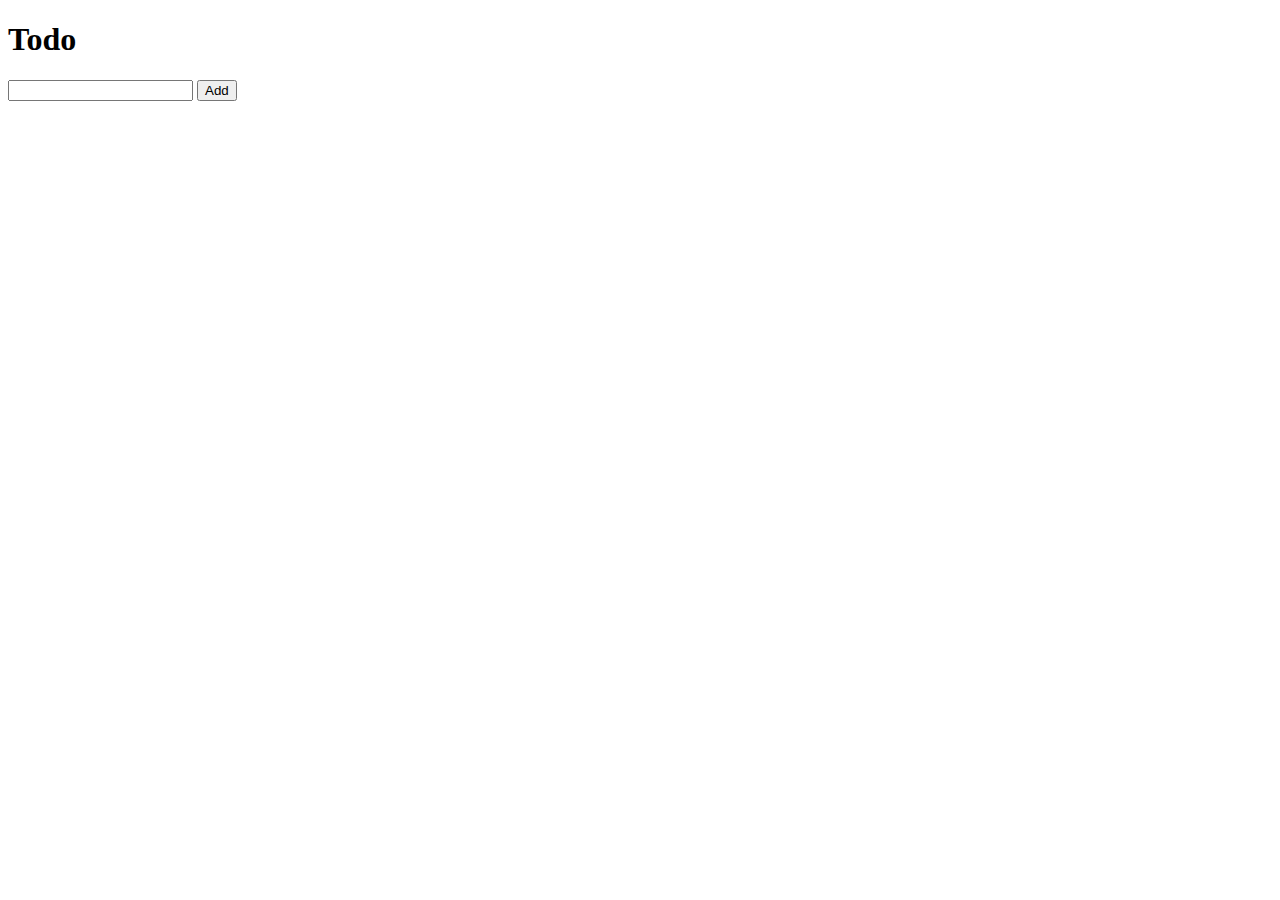
<file: 09-object/index.html>
<!DOCTYPE html>
<html lang="en">
  <head>
    <meta charset="UTF-8" />
    <meta http-equiv="X-UA-Compatible" content="IE=edge" />
    <meta name="viewport" content="width=device-width, initial-scale=1.0" />
    <title>Document</title>

    <script src="todo.js" defer></script>
    <!-- <script src="script.js" defer></script> -->
  </head>
  <body>
    <form id="form-todo">
      <h1>Todo</h1>
      <input type="text" id="input-todo" />
      <button type="submit">Add</button>
    </form>

    <div id="list-todo">
      <!-- dibiarkan kosong -->
      <!-- nanti diisi oleh JS -->
    </div>
  </body>
</html>
</file>
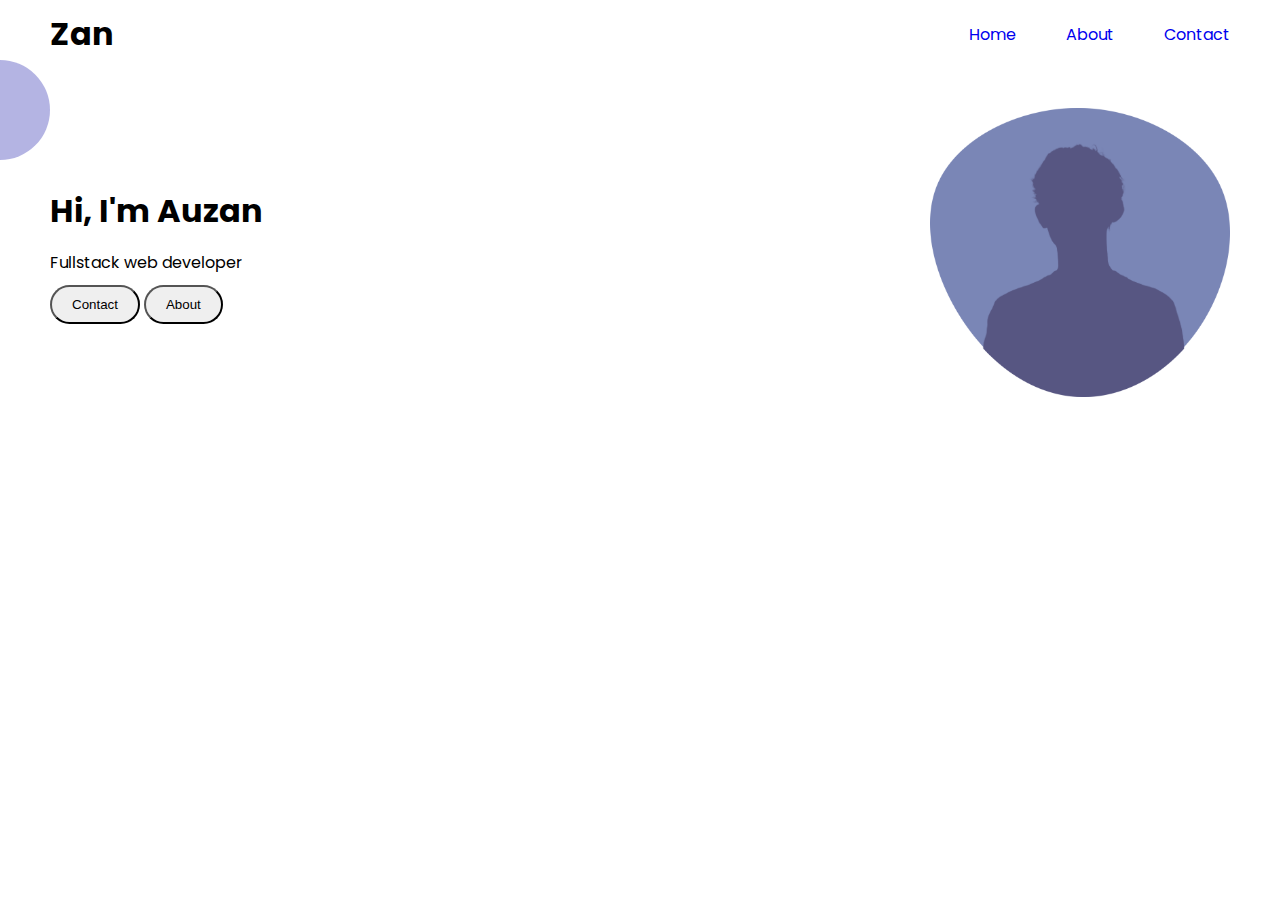
<file: 03-css/personal-web/index.html>
<!DOCTYPE html>
<html lang="en">
<head>
  <meta charset="UTF-8">
  <meta http-equiv="X-UA-Compatible" content="IE=edge">
  <meta name="viewport" content="width=device-width, initial-scale=1.0">
  <title>Document</title>

  <link rel="stylesheet" href="style.css">
</head>
<body>

  <header>
    <h1>Zan</h1>
    <nav>
      <ul>
        <li><a href="#">Home</a></li>
        <li><a href="#">About</a></li>
        <li><a href="#">Contact</a></li>
      </ul>
    </nav>
  </header>

  <main>
    <!-- Hero section -->
    <div id="circle-1"></div>
    
    <section id="hero">
      <div id="hero-greeting">
        <h1>Hi, I'm Auzan</h1>
        <p>Fullstack web developer</p>
        <div id="hero-button">
          <button>Contact</button>
          <button>About</button>
        </div>
      </div>

      <div id="hero-img">
        <img src="./assets/auzan.png" alt="" width="300">
      </div>
    </section>
    <!-- Hero section -->


  </main>
  
</body>
</html>
</file>
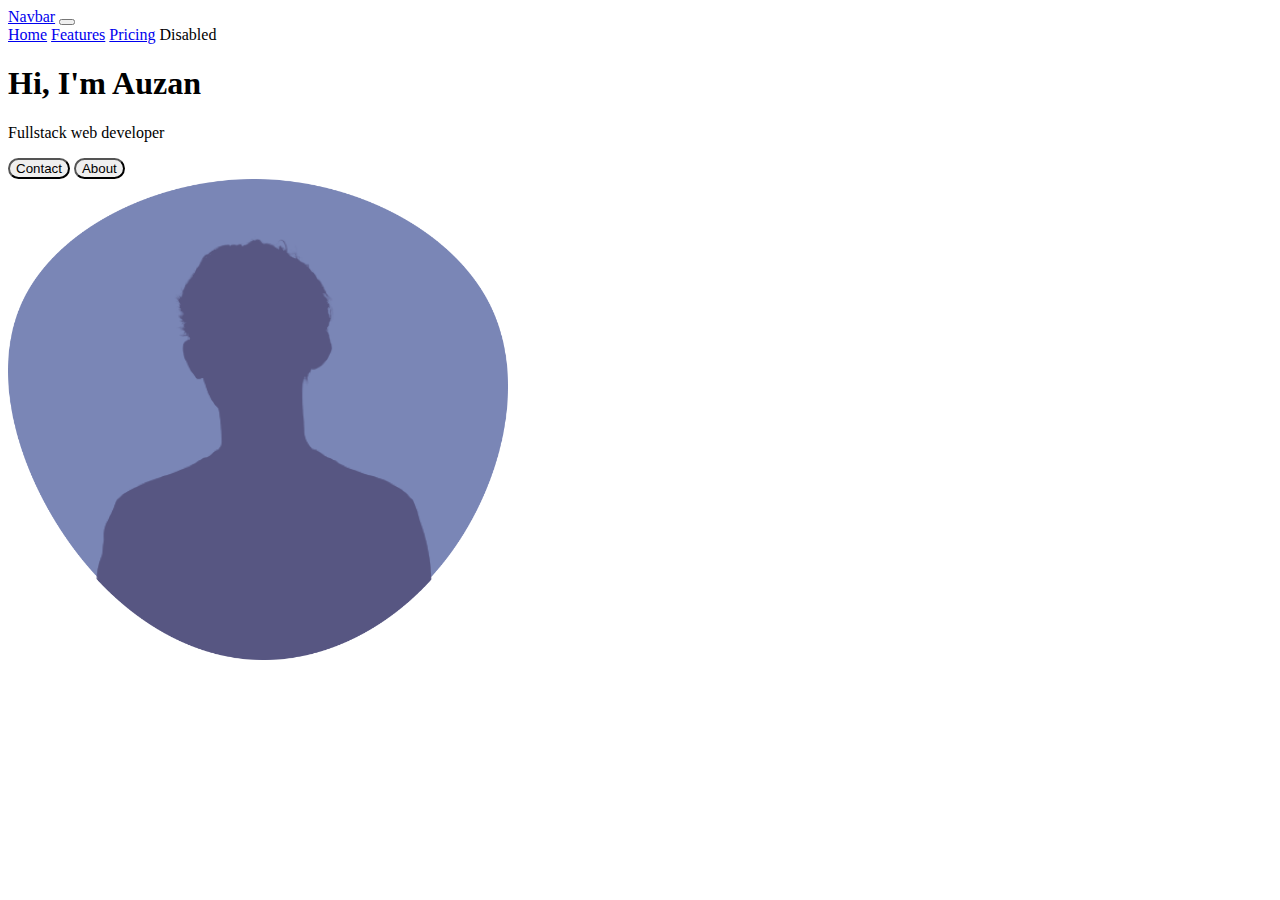
<file: 14-responsive/belajar-bootstrap/index.html>
<!DOCTYPE html>
<html lang="en">

<head>
  <meta charset="utf-8" />
  <meta name="viewport" content="width=device-width, initial-scale=1" />
  <title>Bootstrap demo</title>

  <link href="https://cdn.jsdelivr.net/npm/bootstrap@5.3.0-alpha3/dist/css/bootstrap.min.css" rel="stylesheet"
  integrity="sha384-KK94CHFLLe+nY2dmCWGMq91rCGa5gtU4mk92HdvYe+M/SXH301p5ILy+dN9+nJOZ" crossorigin="anonymous" />
  <link rel="stylesheet" href="style.css">

</head>

<body>
  <!-- <h1>Hello, world!</h1> -->

  <header>
    <nav class="navbar navbar-expand-lg bg-body-tertiary">
      <div class="container-fluid">
        <a class="navbar-brand" href="#">Navbar</a>
        <button class="navbar-toggler" type="button" data-bs-toggle="collapse" data-bs-target="#navbarNavAltMarkup" aria-controls="navbarNavAltMarkup" aria-expanded="false" aria-label="Toggle navigation">
          <span class="navbar-toggler-icon"></span>
        </button>
        <div class="collapse navbar-collapse" id="navbarNavAltMarkup">
          <div class="navbar-nav">
            <a class="nav-link active" aria-current="page" href="#">Home</a>
            <a class="nav-link" href="#">Features</a>
            <a class="nav-link" href="#">Pricing</a>
            <a class="nav-link disabled">Disabled</a>
          </div>
        </div>
      </div>
    </nav>
  </header>


  <div class="container">
    <div class="row align-items-center">
      <div class="col">
        <h1>Hi, I'm Auzan</h1>
        <p>Fullstack web developer</p>
        <div id="hero-button">
          <button type="button" class="btn btn-primary px-4 py-2">Contact</button>
          <button type="button" class="btn btn-primary px-4 py-2">About</button>
        </div>
      </div>

      <div class="col">
        <img src="./assets/auzan.png" alt="" width="500" />
      </div>
    </div>
  </div>
  </div>

  <script src="https://cdn.jsdelivr.net/npm/bootstrap@5.3.0-alpha3/dist/js/bootstrap.bundle.min.js"
    integrity="sha384-ENjdO4Dr2bkBIFxQpeoTz1HIcje39Wm4jDKdf19U8gI4ddQ3GYNS7NTKfAdVQSZe"
    crossorigin="anonymous"></script>
</body>

</html>
</file>
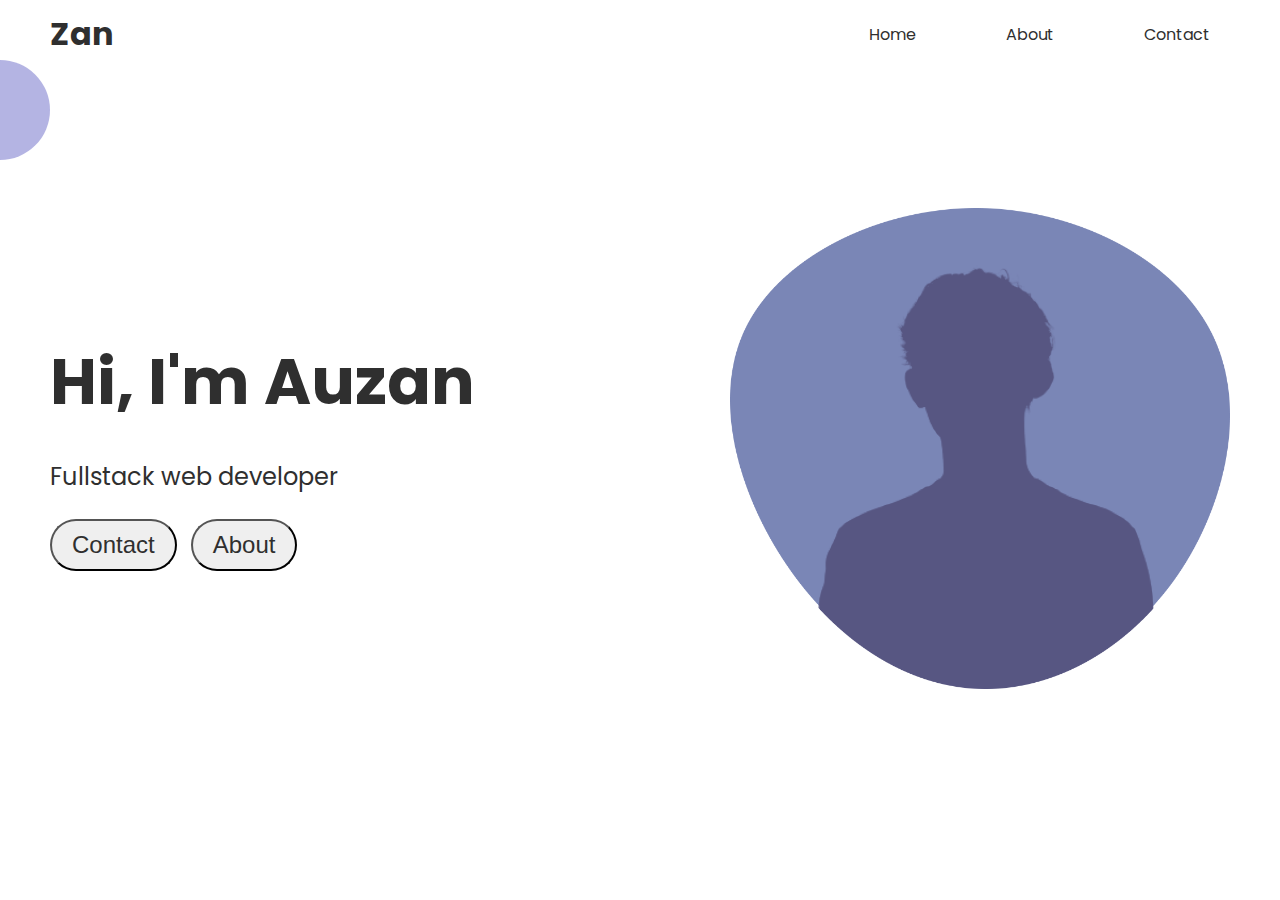
<file: 14-responsive/personal-web/index.html>
<!DOCTYPE html>
<html lang="en">
  <head>
    <meta charset="UTF-8" />
    <meta http-equiv="X-UA-Compatible" content="IE=edge" />
    <meta name="viewport" content="width=device-width, initial-scale=1.0" />
    <title>Document</title>

    <link rel="stylesheet" href="style.css" />

  </head>
  <body>
    <header>
      <h1>Zan</h1>
      <nav class="show">
        <ul>
          <li><a href="#">Home</a></li>
          <li><a href="#">About</a></li>
          <li><a href="#">Contact</a></li>
        </ul>
      </nav>
    </header>

    <main>
      <!-- Hero section -->
      <div id="circle-1"></div>

      <section id="hero">
        <div id="hero-greeting">
          <h1>Hi, I'm Auzan</h1>
          <p>Fullstack web developer</p>
          <div id="hero-button">
            <button>Contact</button>
            <button>About</button>
          </div>
        </div>

        <div id="hero-img">
          <img src="./assets/auzan.png" alt="" width="500" />
        </div>
      </section>
      <!-- Hero section -->
    </main>
  </body>
</html>
</file>
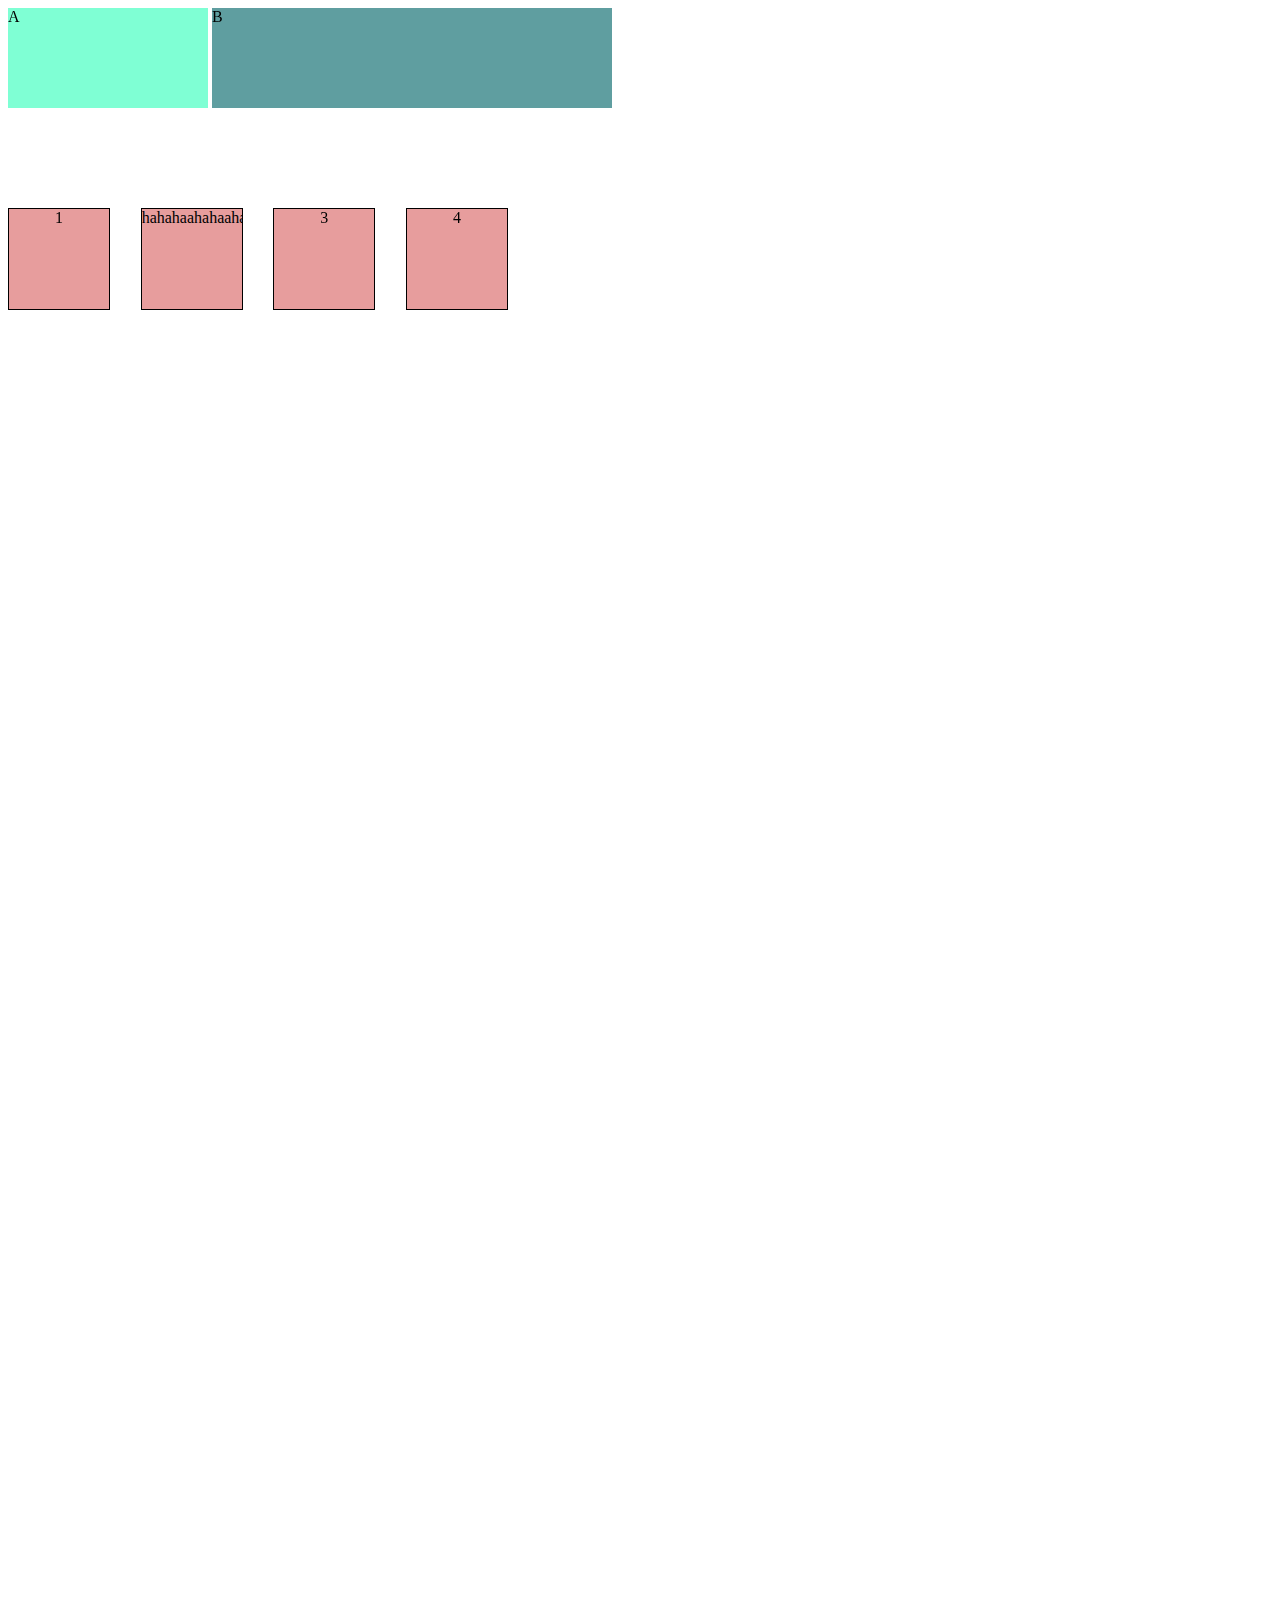
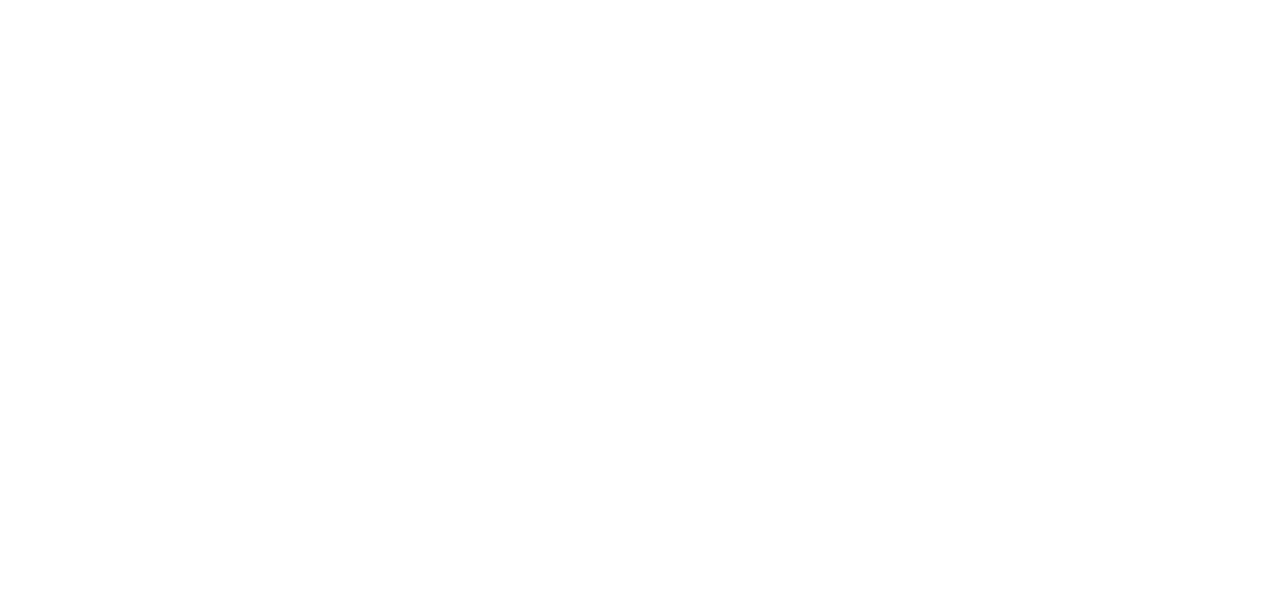
<file: 03-css/flex-box.html>
<!DOCTYPE html>
<html lang="en">
<head>
  <meta charset="UTF-8">
  <meta http-equiv="X-UA-Compatible" content="IE=edge">
  <meta name="viewport" content="width=device-width, initial-scale=1.0">
  <title>Document</title>

  <link rel="stylesheet" href="./flex-box.css">
</head>
<body>

  <div>
    <div id="A">A</div>
    <div id="B">B</div>
  </div>
  
  <div class="container">
    <div class="item" id="item-1">1</div>
    <div class="item" id="item-2">hahahaahahaahahahhahaahah</div>
    <div class="item" id="item-3">3</div>
    <div class="item" id="item-4">4</div>
  </div>

  <footer></footer>

</body>
</html>
</file>
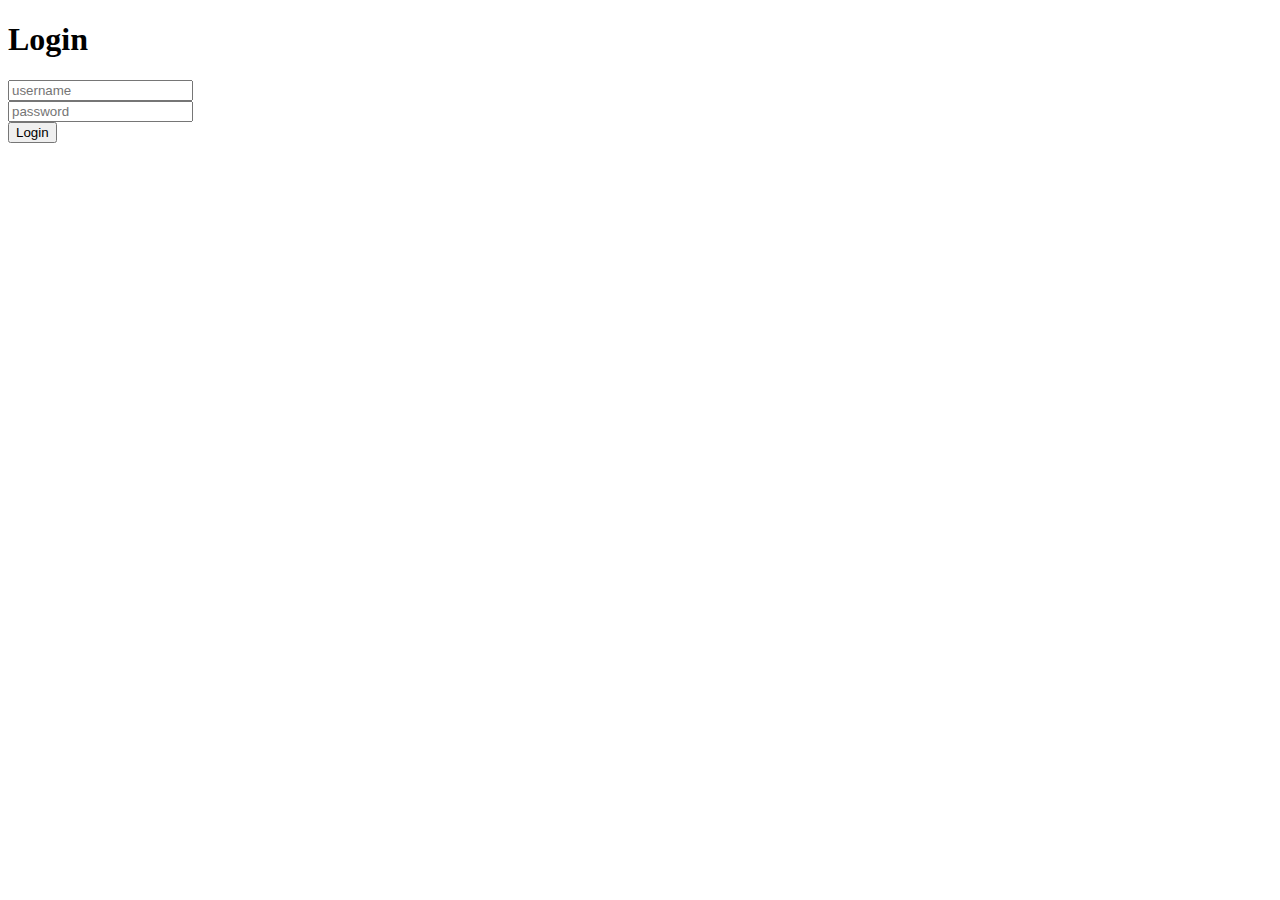
<file: 07-dom/form.html>
<!DOCTYPE html>
<html lang="en">

<head>
  <meta charset="UTF-8">
  <meta http-equiv="X-UA-Compatible" content="IE=edge">
  <meta name="viewport" content="width=device-width, initial-scale=1.0">
  <title>Document</title>

  <script src="form.js" defer></script>
</head>

<body>

  <form id="form-login">
    <h1>Login</h1>
    <input type="text" placeholder="username" id="username" /> <br>
    <input type="text" placeholder="password" id="password" /> <br>
    <button id="btn-login">Login</button>
  </form>

</body>

</html>
</file>
<file: 03-css/personal-web/style.css>
@import url('https://fonts.googleapis.com/css2?family=Poppins:ital,wght@0,100;0,400;0,900;1,100;1,400;1,900&display=swap');

* {
  margin: 0;
  padding: 0;
}

body {
  padding: 10px 50px;
  font-family: 'Poppins', sans-serif;
}

header {
  display: flex;
  justify-content: space-between;
  align-items: center;
}

nav ul {
  display: flex;
  justify-content: space-between;
  list-style: none;
  gap: 50px;
}

nav ul li a {
  text-decoration: none;
}

main {
  margin: 50px 0;
}

#circle-1 {
  width: 100px;
  height: 100px;
  background-color: rgb(105, 105, 200);
  border-radius: 100%;
  position: absolute;
  left: -50px;
  top: 60px;
  opacity: 50%;
}

#hero {
  display: flex;
  justify-content: space-between;
  align-items: center;
}

#hero-greeting h1 {
  margin-bottom: 15px;
}

#hero-greeting p {
  margin-bottom: 10px;
}

#hero-button button {
  padding: 10px 20px;
  border-radius: 20px;
}

#hero-button button:hover {
  background-color: rgb(131, 131, 255);
}
</file>
<file: 14-responsive/belajar-bootstrap/style.css>
.btn {
  border-radius: 50px;
}
</file>
<file: 14-responsive/personal-web/style.css>
@import url('https://fonts.googleapis.com/css2?family=Poppins:ital,wght@0,100;0,400;0,900;1,100;1,400;1,900&display=swap');

* {
  margin: 0;
  padding: 0;
  color: rgb(47, 47, 47);
}

body {
  padding: 10px 50px;
  font-family: 'Poppins', sans-serif;
}

header {
  display: flex;
  justify-content: space-between;
  align-items: center;
  margin-bottom: 150px;
}

nav ul {
  display: flex;
  justify-content: space-between;
  list-style: none;
  gap: 50px;
}

nav ul li a {
  text-decoration: none;
  font-style: normal;
  padding: 10px 20px;
}

nav ul li a:hover {
  background-color: rgba(105, 105, 200, 0.475);
  border-radius: 50px;
}

header .bx-menu {
  display: none;
}

#circle-1 {
  width: 100px;
  height: 100px;
  background-color: rgb(105, 105, 200);
  border-radius: 100%;
  position: absolute;
  left: -50px;
  top: 60px;
  opacity: 50%;
}

#hero {
  display: flex;
  justify-content: space-between;
  align-items: center;
  margin: auto 0;
}

#hero-greeting h1 {
  font-size: 4rem;
  margin-bottom: 30px;
}

#hero-greeting p {
  font-size: 1.5rem;
  margin-bottom: 25px;
}

#hero-button button {
  font-size: 1.5rem;
  padding: 10px 20px;
  border-radius: 50px;
  margin-right: 10px;
}

#hero-button button:hover {
  background-color: rgb(131, 131, 255);
}

/* ketika ukuran layar dibawah 1080, terapkan styling dibawah */
@media (max-width: 1080px) {
  #hero-greeting h1 {
    font-size: 3rem;
  }

  #hero-greeting p {
    font-size: 1.5rem;
  }
  
  #hero-img img {
    width: 45vw;
  }
}

/* ketika ukuran layar dibawah 768, terapkan styling dibawah */
@media (max-width: 768px) {
  main {
    background-color: antiquewhite;
  }

  #hero {
    display: flexbox;
    flex-direction: column-reverse;
  }

  #hero-img img {
    width: 50vw;
  }
}
</file>
<file: 03-css/flex-box.css>
#A {
  display: inline-block;
  width: 200px;
  height: 100px;
  background-color: aquamarine;
}

#B {
  display: inline-block;
  width: 400px;
  height: 100px;
  background-color: cadetblue;
}

.container {
  margin-top: 100px;
  display: flex;
  gap: 10px;
  justify-content: space-between;
  position: relative;
  width: 500px;
  height: 1000px;
}

.item {
  height: 100px;
  width: 100px;
  text-align: center;
  background-color: rgb(231, 157, 157);
  border: 1px solid black;
}

#item-2 {
  position: sticky;
  top: 50px;
  right: 0;
  z-index: -1;
  overflow: auto;
}

footer {
  height: 1000px;
}
</file>
